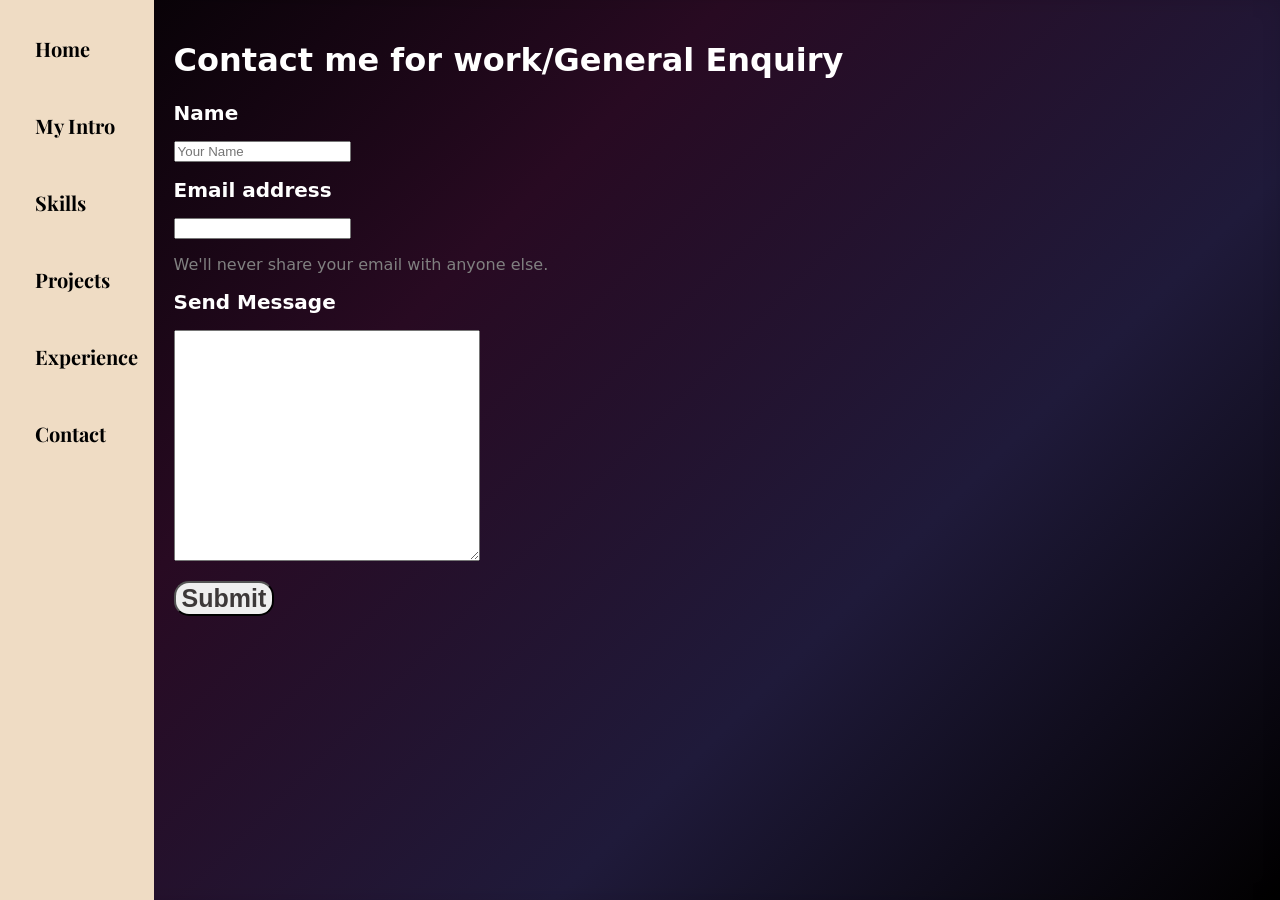
<file: Contact.html>
<!DOCTYPE html>
<html lang="en">
<head>
    <meta charset="UTF-8">
    <meta name="viewport" content="width=device-width, initial-scale=1.0">
    <title>Dimpi's Portfolio</title>
    <link rel="stylesheet" href="style.css">
</head>
<body>
    <div class="container">
        <div class="sidebar">
            <nav>
                <ul>
                    <li><a href="/Home.html">Home</a></li>
                    <li><a href="/My Intro.html">My Intro</a></li>
                    <li><a href="/Skills.html">Skills</a></li>
                    <li><a href="/Projects.html">Projects</a></li>
                    <li><a href="/Experience.html">Experience</a></li>
                    <li><a href="/Contact.html">Contact</a></li>
                </ul>
            </nav>
        </div>

        <div class="main">
            <div class="contact-form">
                <form>
                    <h1>Contact me for work/General Enquiry</h1>

                    <label for="name" class="form-label">Name</label>
                    <p></p>
                    <input type="text" class="form-control" id="name" placeholder="Your Name" required>
                    <p></p>

                    <p></p>
                    <label for="clientform" class="form-label">Email address</label>
                    <p></p>
                    <input type="email" class="form-control" id="clientform" aria-describedby="Email ID">
                    <p id="Email ID" class="form-text">We'll never share your email with anyone else.</p>
                    <div class="form-group">
                        <p></p>
                        <label for="message" class="form-label">Send Message</label>
                        <p></p>
                        <textarea class="form-control" id="message" rows="15" style="width: 300px"></textarea>
                    </div>
                    <p></p>
                    <button type="submit" class="btnforsubmit">Submit</button>
                </form>

                <div id="popupMessage" class="popup-message">Message submitted successfully!</div>
        </div>
            </div>
         
        </div>
    </div>


    
    <!-- Link to my JavaScript file -->
    <script src="index.js"></script>
</body>
</html>
</file>
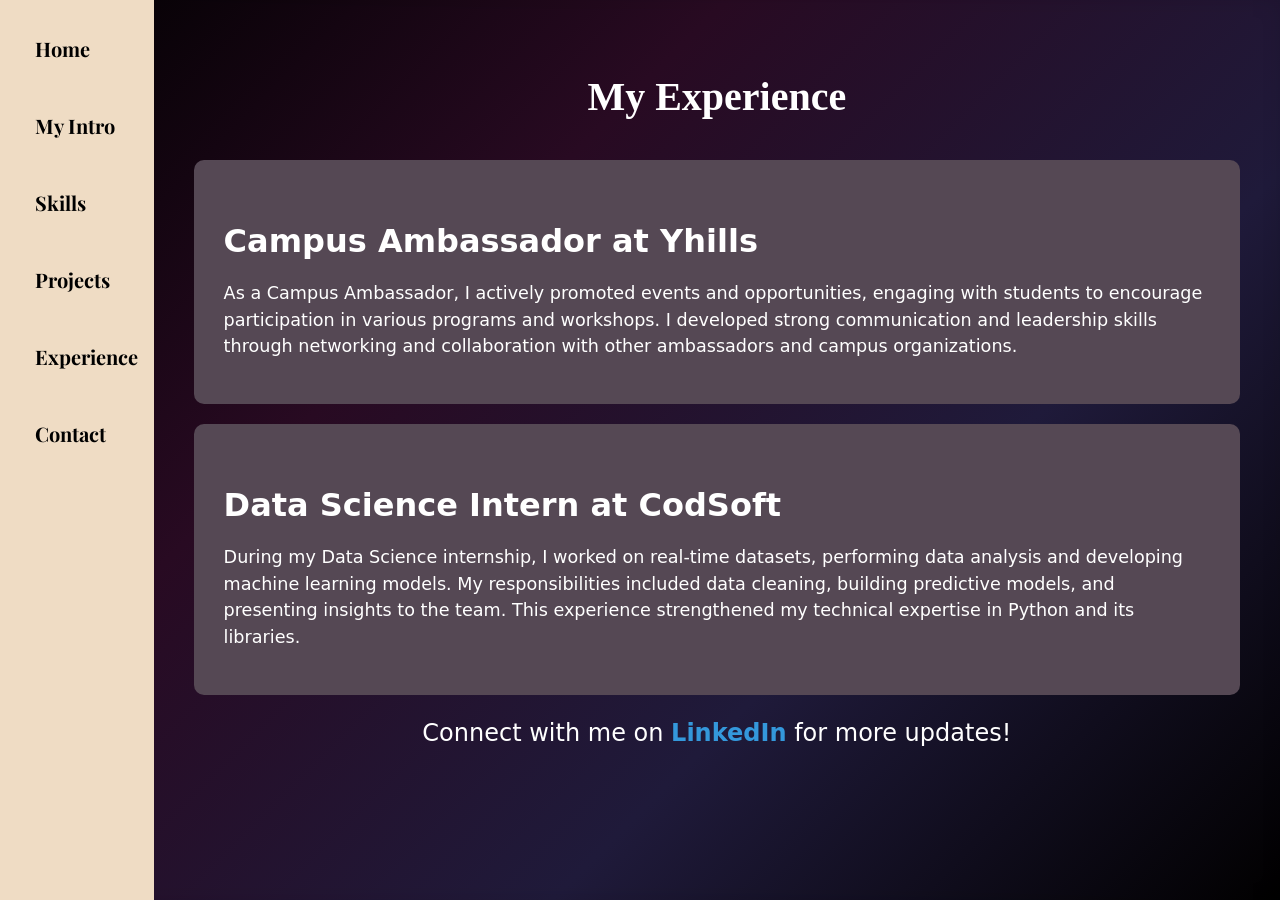
<file: Experience.html>
<!DOCTYPE html>
<html lang="en">
<head>
    <meta charset="UTF-8">
    <meta name="viewport" content="width=device-width, initial-scale=1.0">
    <title>Dimpi's protfolio  </title>
    <link rel="stylesheet" href="style.css">
</head>
<body>
    <div class="container">
        <div class="sidebar">
            <nav>
                <ul>
                    <li><a href="/Home.html">Home</a></li>
                    <li><a href="/My Intro.html">My Intro</a></li>
                    <li><a href="/Skills.html">Skills</a></li>
                    <li><a href="/Projects.html">Projects</a></li>
                    <li><a href="/Experience.html">Experience</a></li>
                    <li><a href="/Contact.html">Contact</a></li>
                </ul>
            </nav>
        </div>
        
        <div class="experience">
            <h2>My Experience</h2>
            
            <div class="experience-grid">
                <div class="experience-item">
                    <h3>Campus Ambassador at Yhills</h3>
                    <p>As a Campus Ambassador, I actively promoted events and opportunities, engaging with students to encourage participation in various programs and workshops. I developed strong communication and leadership skills through networking and collaboration with other ambassadors and campus organizations.</p>
                </div>
                
                <div class="experience-item">
                    <h3>Data Science Intern at CodSoft</h3>
                    <p>During my Data Science internship, I worked on real-time datasets, performing data analysis and developing machine learning models. My responsibilities included data cleaning, building predictive models, and presenting insights to the team. This experience strengthened my technical expertise in Python and its libraries.</p>
                </div>
            </div>

            <div class="linkedIn">
                <p>
                    <span>Connect</span> 
                    <span>with</span> 
                    <span>me</span> 
                    <span>on</span> 
                    <span><a href="https://www.linkedin.com/in/your-profile" target="_blank">LinkedIn</a></span> 
                    <span>for</span> 
                    <span>more</span> 
                    <span>updates!</span>
                </p>
            </div>
            
        </div>
        
</div>

        
    </div>
    <!-- Link to my JavaScript file -->
    <script src="index.js"></script>
</body>
</html>
</file>
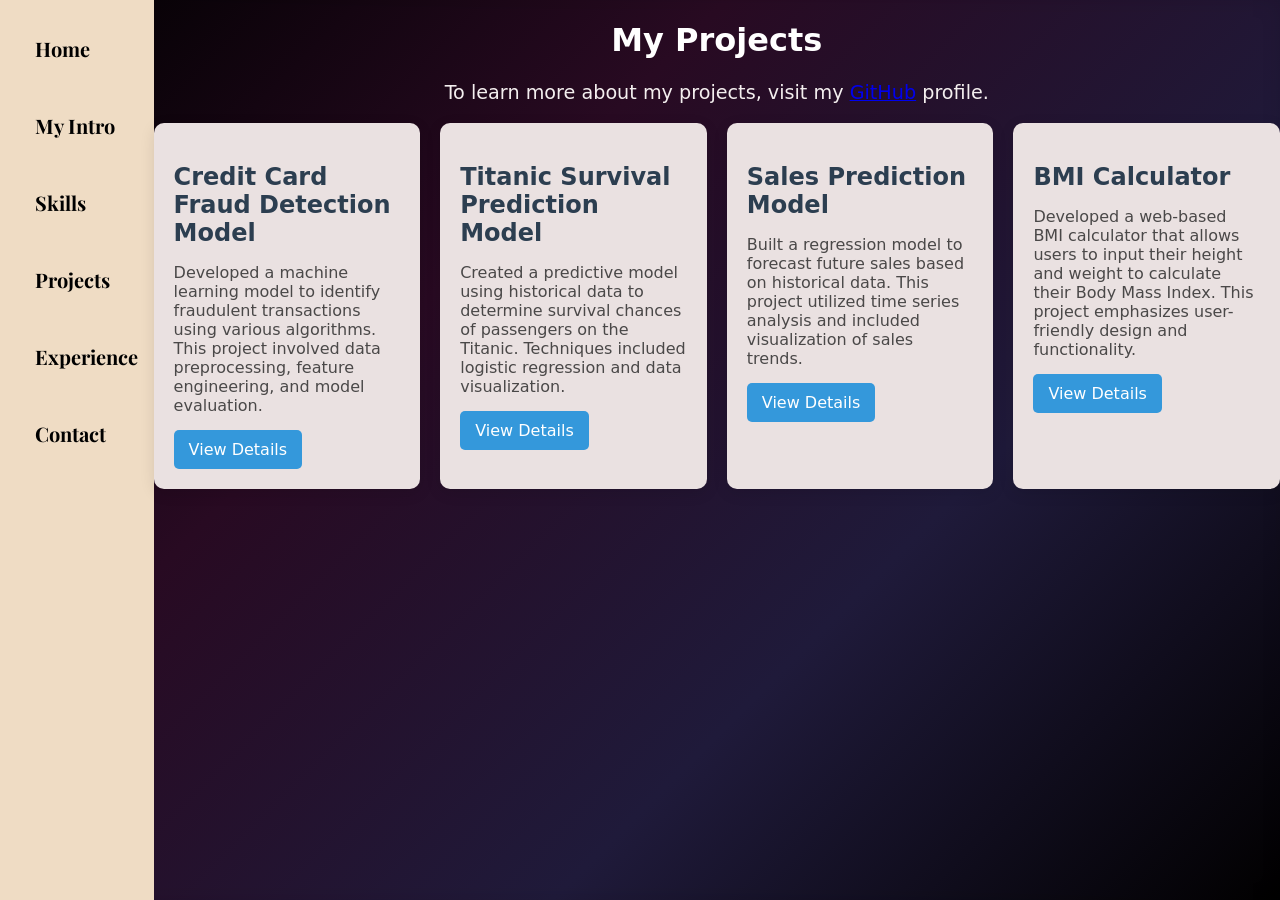
<file: Projects.html>
<!DOCTYPE html>
<html lang="en">
<head>
    <meta charset="UTF-8">
    <meta name="viewport" content="width=device-width, initial-scale=1.0">
    <title>Dimpi's protfolio  </title>
    <link rel="stylesheet" href="style.css">
</head>
<body>
    <div class="container">
        <div class="sidebar">
            <nav>
                <ul>
                    <li><a href="/Home.html">Home</a></li>
                    <li><a href="/My Intro.html">My Intro</a></li>
                    <li><a href="/Skills.html">Skills</a></li>
                    <li><a href="/Projects.html">Projects</a></li>
                    <li><a href="/Experience.html">Experience</a></li>
                    <li><a href="/Contact.html">Contact</a></li>
                </ul>
            </nav>
        </div>

        <div class="main-content">
            <h1 class="section-title">My Projects</h1>
            <p class="intro-text">
                To learn more about my projects, visit my <a href="https://github.com/DimpiMittal" target="_blank" class="github-link">GitHub</a> profile.
            </p>
            <div class="projects">
                <div class="project-card">
                    <h2 class="project-title">Credit Card Fraud Detection Model</h2>
                    <p class="project-description">
                        Developed a machine learning model to identify fraudulent transactions using various algorithms. This project involved data preprocessing, feature engineering, and model evaluation.
                    </p>
                    <a href="https://github.com/DimpiMittal/codsoft-project/tree/main/credit%20card%20fraud%20detection%20project" target="_blank" class="project-link">View Details</a>
                </div>
                
                <div class="project-card">
                    <h2 class="project-title">Titanic Survival Prediction Model</h2>
                    <p class="project-description">
                        Created a predictive model using historical data to determine survival chances of passengers on the Titanic. Techniques included logistic regression and data visualization.
                    </p>
                    <a href="https://github.com/DimpiMittal/codsoft-project/tree/main/Titanic%20survival%20prediction%20model" target="_blank" class="project-link">View Details</a>
                </div>
        
                <div class="project-card">
                    <h2 class="project-title">Sales Prediction Model</h2>
                    <p class="project-description">
                        Built a regression model to forecast future sales based on historical data. This project utilized time series analysis and included visualization of sales trends.
                    </p>
                    <a href="https://github.com/DimpiMittal/codsoft-project/tree/main/Sales%20prediction%20model%20using%20python" target="_blank" class="project-link">View Details</a>
                </div>
        
                <div class="project-card">
                    <h2 class="project-title">BMI Calculator</h2>
                    <p class="project-description">
                        Developed a web-based BMI calculator that allows users to input their height and weight to calculate their Body Mass Index. This project emphasizes user-friendly design and functionality.
                    </p>
                    <a href="https://github.com/DimpiMittal/BMI-Calculator" target="_blank" class="project-link">View Details</a>
                </div>
            </div>
        </div>
        

        
    </div>
    <!-- Link to my JavaScript file -->
    <script src="index.js"></script>
</body>
</html>
</file>
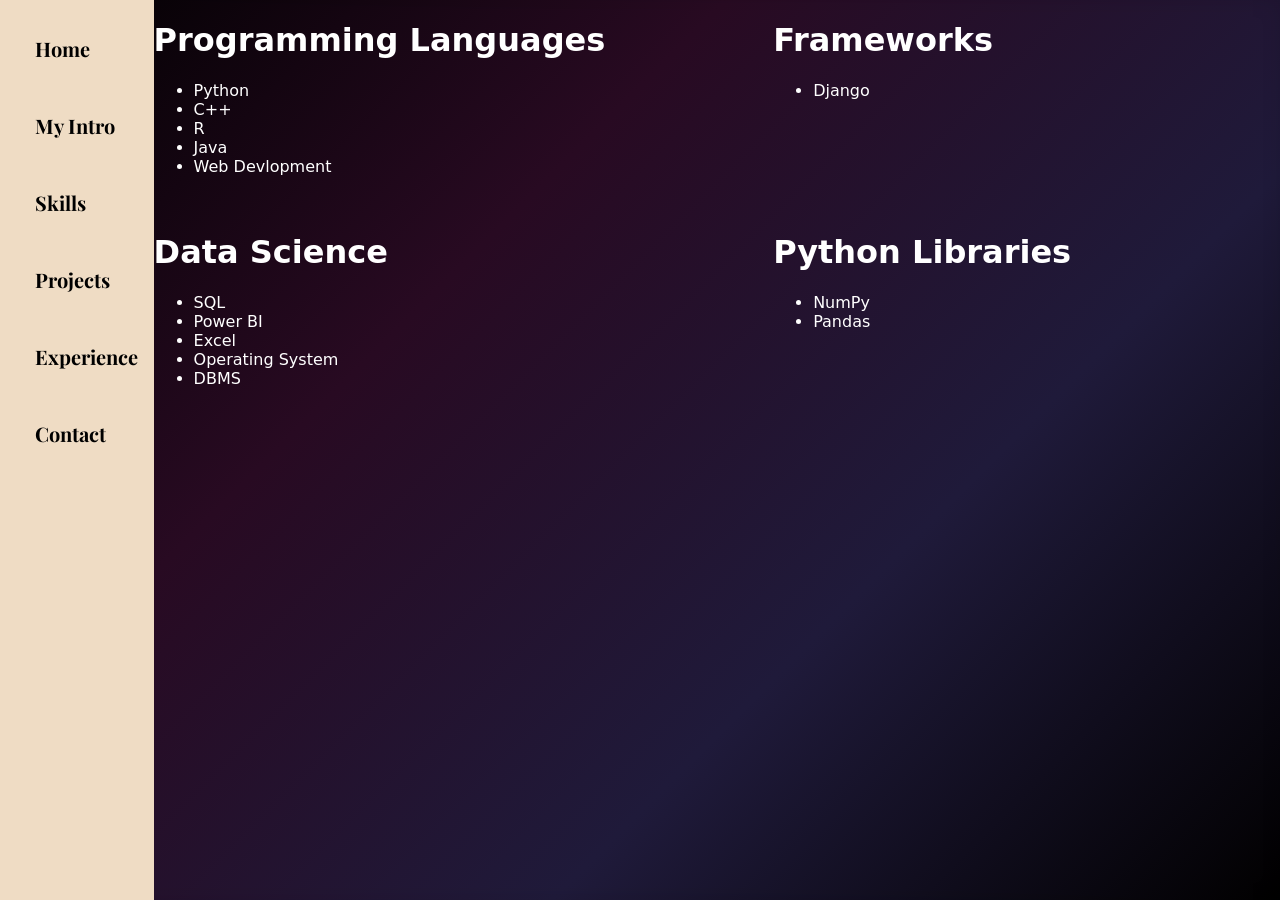
<file: Skills.html>
<!DOCTYPE html>
<html lang="en">
<head>
    <meta charset="UTF-8">
    <meta name="viewport" content="width=device-width, initial-scale=1.0">
    <title>Dimpi's Portfolio</title>
    <link rel="stylesheet" href="style.css">
</head>
<body>
    <div class="container">
        <div class="sidebar">
            <nav>
                <ul>
                    <li><a href="/Home.html">Home</a></li>
                    <li><a href="/My Intro.html">My Intro</a></li>
                    <li><a href="/Skills.html">Skills</a></li>
                    <li><a href="/Projects.html">Projects</a></li>
                    <li><a href="/Experience.html">Experience</a></li>
                    <li><a href="/Contact.html">Contact</a></li>
                </ul>
            </nav>
        </div>

        <div class="content">
            <div class="skills">
                <div class="skill">
                    <h1>Programming Languages</h1>
                    <ul>
                        <li class="skill-item">Python</li>
                        <li class="skill-item">C++</li>
                        <li class="skill-item">R</li>
                        <li class="skill-item">Java</li>
                        <li class="skill-item">Web Devlopment</li>
                    </ul>
                </div>
                <div class="skill">
                    <h1>Frameworks</h1>
                    <ul>
                        <li class="skill-item">Django</li>
                    </ul>
                </div>
                <div class="skill">
                    <h1>Data Science</h1>
                    <ul>
                        <li class="skill-item">SQL</li>
                        <li class="skill-item">Power BI</li>
                        <li class="skill-item">Excel</li>
                        <li class="skill-item">Operating System</li>
                        <li class="skill-item">DBMS</li>
                    </ul>
                </div>
                <div class="skill">
                    <h1>Python Libraries</h1>
                    <ul>
                        <li class="skill-item">NumPy</li>
                        <li class="skill-item">Pandas</li>
                    </ul>
                </div>
            </div>
        </div>
    </div>
    <!-- Link to my JavaScript file -->
    <script src="index.js"></script>
</body>
</html>
</file>
<file: style.css>
@import url('https://fonts.googleapis.com/css2?family=Playfair+Display:ital,wght@0,400..900;1,400..900&display=swap');

body {
    background: linear-gradient(135deg, rgb(0, 0, 0), #280a22, #1f1a3a,rgb(1, 0, 0));
    color: #FFFFFF;
    font-family: system-ui, -apple-system, BlinkMacSystemFont, 'Segoe UI', Roboto, Oxygen, Ubuntu, Cantarell, 'Open Sans', 'Helvetica Neue', sans-serif;
    box-shadow: inset 0 0 20px rgba(0,0,0,0.1);
    margin: 0;
    padding: 0;
}

.sidebar {
    background-color: rgb(239, 220, 196);
    color: black;
    width: 12vw;
    font-family: "Playfair Display", serif;
    padding: 10px;
    box-sizing: border-box;
   
}

/* Hamburger Menu Styles */
.hamburger {
    display: none; /* Initially hidden on larger screens */
    cursor: pointer;
    flex-direction: column;
    justify-content: space-around;
    height: 30px;
    margin: 20px; /* Adjust margin as needed */
}


/* style.css */

.sidebar a {
    text-decoration: none;
    color: black;
    font-weight: bold;
  }
.sidebar nav ul {
    list-style: none;
    padding: 0;
    margin: 0;
}

.sidebar nav li {
    padding: 25px;
    font-size: 20px;
    text-decoration: none; /* remove underline */
    color: black; /* change text color to black */
}

.main {
    flex: 1;
    padding: 20px;
}

.container {
    display: flex;
    width: 100%;
    height: 100vh;
}

.devpic {
    margin-left: auto; /* Pushes the image to the right */
}

.devpic img {
    border-radius: 50%; /* Make the image a perfect circle */
    object-fit: cover;
    width: 350px;
    height: 350px;
    margin-top: 20px; /* Adjust top margin */
    margin-left: 10px; /* Adjust left margin */
}

.infocontainer {
    display: flex;
    justify-content: space-between; /* Aligns content with space between */
    align-items: center; /* Vertically centers the content */
}



.devinfo {
    font-size: 46px; /* Increase font size */
    font-weight: bold; /* Make the text bold */
    font-family: 'Trebuchet MS', 'Lucida Sans Unicode', 'Lucida Grande', 'Lucida Sans', Arial, sans-serif ; /* Change font family */
    color: #ffffff; /* Change text color */
    text-align: center; /* Center the text */
}

/*  Here is the styling of the about me section */

.about {
    font-size: 10px; /* Change font size */
}

@keyframes fadeInWords {
    0% {
        opacity: 0;
        transform: translateY(10px); /* Slide up effect */
    }
    100% {
        opacity: 1;
        transform: translateY(0); /* Final position */
    }
}

.about {
    font-size: 0.5em; /* Adjust font size as needed */
    color: #fbfbfb; /* Color for the text */
}

.about span {
    display: inline-block; /* Allows animation on each word */
    opacity: 0; /* Initially hidden */
    animation: fadeInWords 0.6s forwards; /* Apply animation */
}

/* Adding delay to each word */
.about span:nth-child(1) {
    animation-delay: 0.3s; /* First phrase */
}

.about span:nth-child(2) {
    animation-delay: 0.6s; /* Second phrase */
}

.about span:nth-child(3) {
    animation-delay: 0.9s; /* Third phrase */
}


.btn{
    margin-left: 25%;
    font-size: 25px;
    font-weight: bold;
    margin-top: 10%;
    border-radius: 15px;
    color: rgb(61, 57, 57);
    text-decoration: black;
    
}

.btnforsubmit{
    margin-left: auto;
    font-size: 25px;
    font-weight: bold;
    border-radius: 15px;
    color: rgb(61, 57, 57);
    text-decoration: black;
}

.form-text{
    color:grey;
}

.form-label {
    font-size: 20px;
    font-weight: bold;
}

.contactform h1 {
    font-size: 50px;
}

.design{
    margin-right: auto;
}


/* Add styles for the horizontal line */
.About svg {
    margin: 30px 0; /* add some margin to the line */
    background-color: #ffffff;
    height: 2px;
  }

  .main h1, h3 {
    flex: 1;
    display: flex;
    
    position: relative; /* Position relative to contain absolutely positioned elements */
}

.About h1{
    display: flex;
    width: 40%;
    border-radius: 10px;
    overflow: hidden;
    color: #4b1334;
    position: relative; /* Ensure positioning within parent .main */
   
}

.education h1{
    font-size: 55px;
    font-family:Cambria, Cochin, Georgia, Times, 'Times New Roman', serif;
    transform: rotate(3deg);
}

.content-wrapper {
   
    padding: 20px;
    max-width: 1200px; /* adjust the max-width to your liking */
    margin: 0 auto;
    max-height: 500px;
}


.hero {
    height: 90vh; /* make the hero section take up the full height of the viewport */
    display: flex;
    justify-content: center;
    align-items: top;
     /* or any other background color you prefer */
    
}

.About {
    max-width: 800px; /* adjust the max-width to your liking */
     

}

.About {
    background-color: #6e5d5d; /* Light grey background */
             /* Add padding for spacing */
    border-radius: 3px;         /* Optional: Round the corners */
          /* Space below the section */
    margin : 0;
}


.education {
    padding: 5px;
     /* or any other background color you prefer */
    
}

.columns {
    display: flex;
    flex-wrap: wrap;
    justify-content: space-between;
}

.column {
    flex-basis: 30%; /* adjust the width of each column */
    margin: 0px;
    background-color: #fff; /* or any other background color you prefer */
    padding: 20px;
    border: 1px solid #ddd; /* add a border if you like */
}

/* Keyframes for fade-in effect */
@keyframes fadeIn {
    0% {
        opacity: 0;
        transform: translateY(20px);
    }
    100% {
        opacity: 1;
        transform: translateY(0);
    }
}

/* Applying animation to the About section */
.About {
    animation: fadeIn 1s ease-out;
}


/* This is for the project page.*/

/* Projects Section Styling */

.section-title{
    text-align: center;
}
.intro-text {
    font-size: 1.2em; /* Slightly larger font for introduction */
    color: #f4efef; /* Dark gray color for readability */
    text-align: center; /* Centethe intro text */
}

.projects {
    display: grid; /* Use grid for layout */
    grid-template-columns: repeat(auto-fit, minmax(250px, 1fr)); /* Responsive columns */
    margin-bottom: 20px; /* Space below fill */
    gap: 20px; /* Space between project cards */
}


.project-card {
    background-color: #eae1e1; /* White background for project cards */
    border-radius: 10px; /* Rounded corners */
    padding: 20px; /* Internal padding */
    box-shadow: 0 4px 15px rgba(0, 0, 0, 0.1); /* Soft shadow for depth */
    transition: transform 0.3s ease; /* Smooth transition for hover */
}

.project-card:hover {
    transform: translateY(-5px); /* Lift effect on hover */
}

.project-title {
    font-size: 1.5em; /* Larger font size for project titles */
    color: #2c3e50; /* Dark color for titles */
    margin-bottom: 10px; /* Space below titles */
}

.project-description {
    font-size: 1em; /* Standard font size for descriptions */
    color: #4a4848; /* Darker gray for descriptions */
    margin-bottom: 15px; /* Space below descriptions */
}

.project-link {
    display: inline-block; /* Block display for button-like appearance */
    padding: 10px 15px; /* Padding for button */
    background-color: #3498db; /* Blue background */
    color: #ffffff; /* White text */
    border-radius: 5px; /* Rounded corners */
    text-decoration: none; /* Remove underline */
    transition: background-color 0.3s ease; /* Transition for hover */
}

.project-link:hover {
    background-color: #2980b9; /* Darker blue on hover */
}




/* This is the styling of experience part*/

body {
    background-color: #593765; /* Dark background for contrast */
    color: #ffffff; /* Default text color for readability */
}

.linkedIn {
    text-align: center; /* Center the LinkedIn text */
    /* Space above the LinkedIn line */
    font-size: 1.5em; /* Slightly larger font for visibility */
}

.linkedIn a {
    color: #3498db; /* Link color */
    text-decoration: none; /* Remove underline from link */
    font-weight: bold; /* Make link bold */
}

.linkedIn a:hover {
    text-decoration: underline; /* Underline on hover */
}

.experience {
    text-align: center; /* Center the experience section */
    padding: 40px;
}

.experience h2 {
    font-size: 2.5em; /* Larger font size for the heading */
    color: #ffffff; /* White color for the heading */
    margin-bottom: 40px;
    font-family: 'Georgia', serif; /* Font family */
    font-weight: bold; /* Bold text */
}

.experience-item {
    background-color: #554854; /* Darker card background for contrast */
    padding: 30px;
    border-radius: 10px; /* Rounded corners */
    margin-bottom: 20px; /* Space between items */
    transition: transform 0.3s ease; /* Smooth transition */
    text-align: left;
}

.experience-item h3 {
    font-size: 2em; /* Font size for item heading */
    color: #ffffff; /* White color for item heading */
    margin-bottom: 20px;
    font-weight: bold; /* Bold text */
}

.experience-item p {
    font-size: 1.1em; /* Font size for item description */
    color: #ffffff; /* White color for description */
    line-height: 1.5; /* Better line spacing */
    margin-bottom: 15px;
}

.experience-item {
    transition: transform 0.3s ease, box-shadow 0.3s ease; /* Smooth transition */
    opacity: 0; /* Start hidden for animation */
    animation: fadeIn 0.5s forwards; /* Animation for loading */
}

.experience-item {
    transition: transform 0.3s ease, box-shadow 0.3s ease; /* Smooth transition */
    opacity: 0; /* Start hidden for animation */
    animation: fadeIn 0.5s forwards; /* Animation for loading */
}


.linkedIn span {
    opacity: 0; /* Start hidden for animation */
    animation: fadeIn 0.5s forwards; /* Animation for loading */
}

/* Keyframe animation for fade-in effect */
@keyframes fadeIn {
    from {
        opacity: 0; /* Start completely transparent */
        transform: translateY(10px); /* Start from below */
    }
    to {
        opacity: 1; /* Fully visible */
        transform: translateY(0); /* Move to original position */
    }
}

/* Staggered animation delay for each word */
.linkedIn span:nth-child(1) {
    animation-delay: 0.8s; /* No delay for the first word */
}

.linkedIn span:nth-child(2) {
    animation-delay: 1.1s; /* Delay for the second word */
}

.linkedIn span:nth-child(3) {
    animation-delay: 1.5s; /* Delay for the third word */
}

.linkedIn span:nth-child(4) {
    animation-delay: 1.9s; /* Delay for the fourth word */
}

.linkedIn span:nth-child(5) {
    animation-delay: 2.4s; /* Delay for the fifth word (LinkedIn link) */
}

.linkedIn span:nth-child(6) {
    animation-delay: 2.8s; /* Delay for the sixth word */
}

.linkedIn span:nth-child(7) {
    animation-delay: 3.2s; /* Delay for the seventh word */
}

.linkedIn span:nth-child(8) {
    animation-delay: 3.6s; /* Delay for the eighth word */
}


/* CSS style for the skills part . */


/* Base Styles */


/* Skills Section Layout */
.skills {
    display: flex; /* Use Flexbox for skill layout */
    flex-wrap: wrap; /* Allow items to wrap */
    justify-content: space-between; /* Space between items */
}

/* Skill Item Styles */

.skills {
    display: flex; /* Use Flexbox for skill layout */
    flex-wrap: wrap; /* Allow items to wrap */
    justify-content: space-between; /* Distribute space between items */
}

.skill {
    width: 45%; /* Set width for each skill section */
    margin-bottom: 20px; /* Space between rows */
}

.skill-item {
    opacity: 0; /* Start hidden */
    animation: fadeIn 0.5s forwards; /* Apply the fadeIn animation */
}

/* Add delays for each skill item - sequential appearance for all skill items across sections */
.skill-item {
    animation-delay: calc(0.2s * var(--animation-order)); /* Control animation delay with custom property */
}

/* Setting different delays for different skill sections */
.skill-item {
    --animation-order: 1; /* Default */
}

/* Set custom animation order for each item to control the sequence */
.skill-item:nth-child(1) {
    --animation-order: 1;
}

.skill-item:nth-child(2) {
    --animation-order: 2;
}

.skill-item:nth-child(3) {
    --animation-order: 3;
}

.skill-item:nth-child(4) {
    --animation-order: 4;
}

.skill-item:nth-child(5) {
    --animation-order: 5;
}

/* Adjust for Frameworks */
.skill:nth-child(2) .skill-item:nth-child(1) {
    --animation-order: 6; /* Continue sequence after the first section */
}

/* Adjust for Data Science */
.skill:nth-child(3) .skill-item:nth-child(1) {
    --animation-order: 7;
}

.skill:nth-child(3) .skill-item:nth-child(2) {
    --animation-order: 8;
}

/* Adjust for Python Libraries */
.skill:nth-child(4) .skill-item:nth-child(1) {
    --animation-order: 9;
}

.skill:nth-child(4) .skill-item:nth-child(2) {
    --animation-order: 10;
}

/* Fade In Animation */
@keyframes fadeIn {
    0% {
        opacity: 0; /* Start hidden */
        transform: translateY(10px); /* Slide in from below */
    }
    100% {
        opacity: 1; /* Fully visible */
        transform: translateY(0); /* Original position */
    }
}


/* css styling for the popup message*/

/* Pop-up message styling */
/* Loading spinner or text */
.loading-message {
    display: none;
    text-align: center;
    font-size: 25px;
    color: #f6f8f9;
    margin-top: 20px;
}

/* Pop-up message styling */
.popup-message {
    position: fixed;
    top: -100px;
    left: 50%;
    transform: translateX(-50%);
    background-color: #0c5d60;
    color: white;
    padding: 20px;
    border-radius: 5px;
    font-size: 20 px;
    z-index: 1000;
    transition: top 0.5s ease;
    display: none;
}

.popup-message.show {
    display: block;
    top: 20px;
}
</file>
